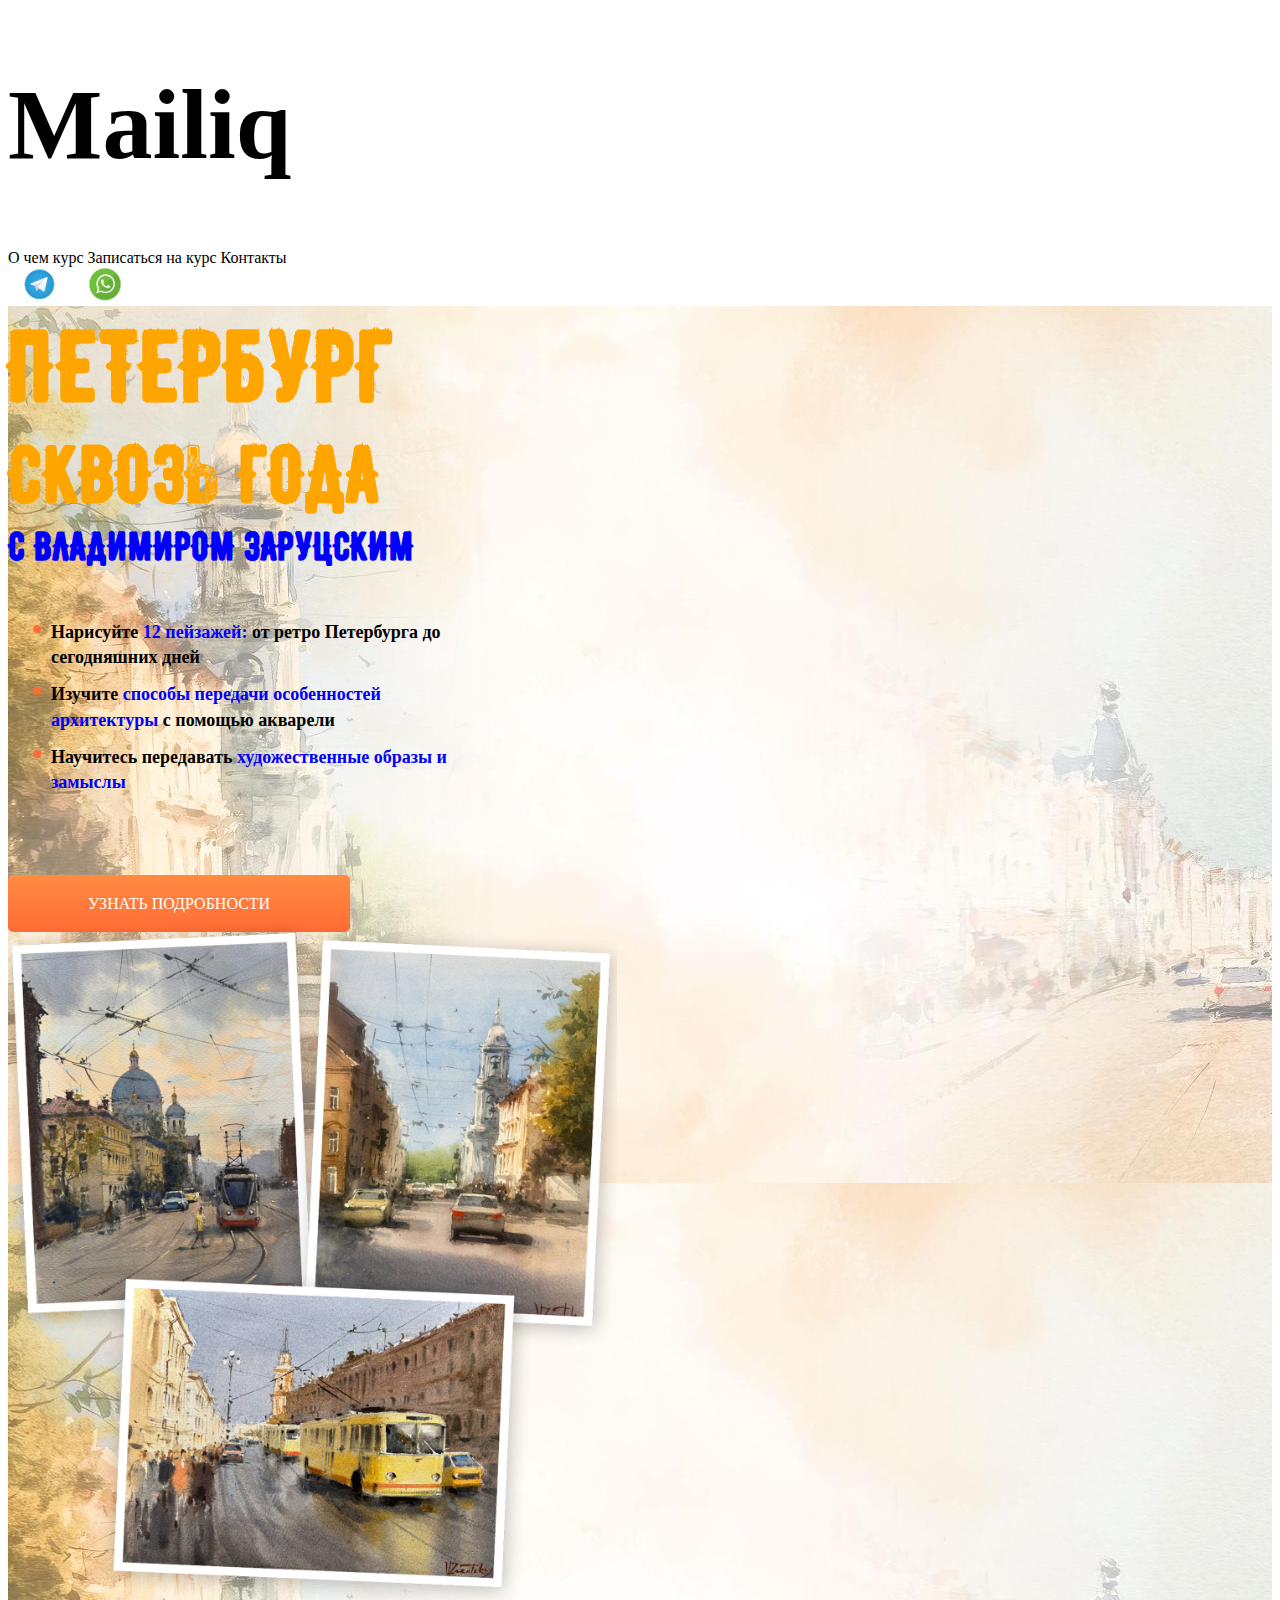
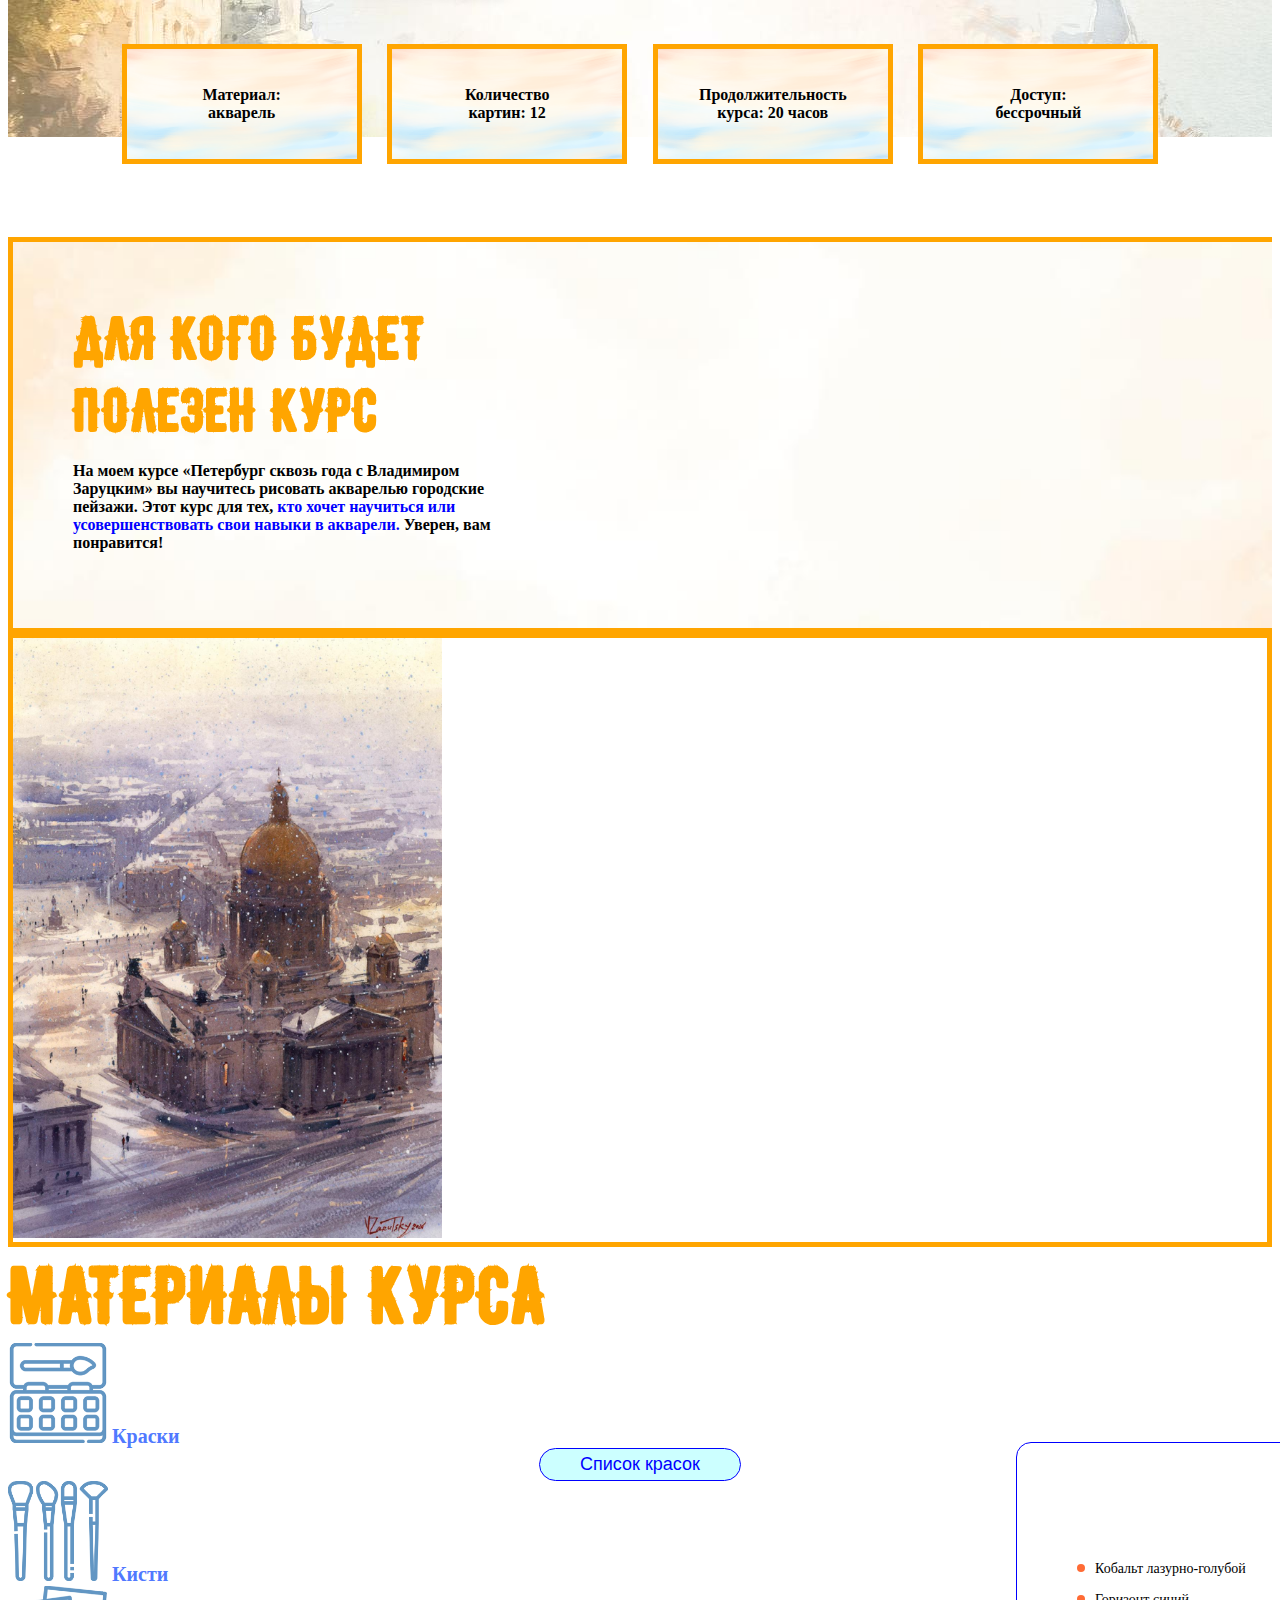
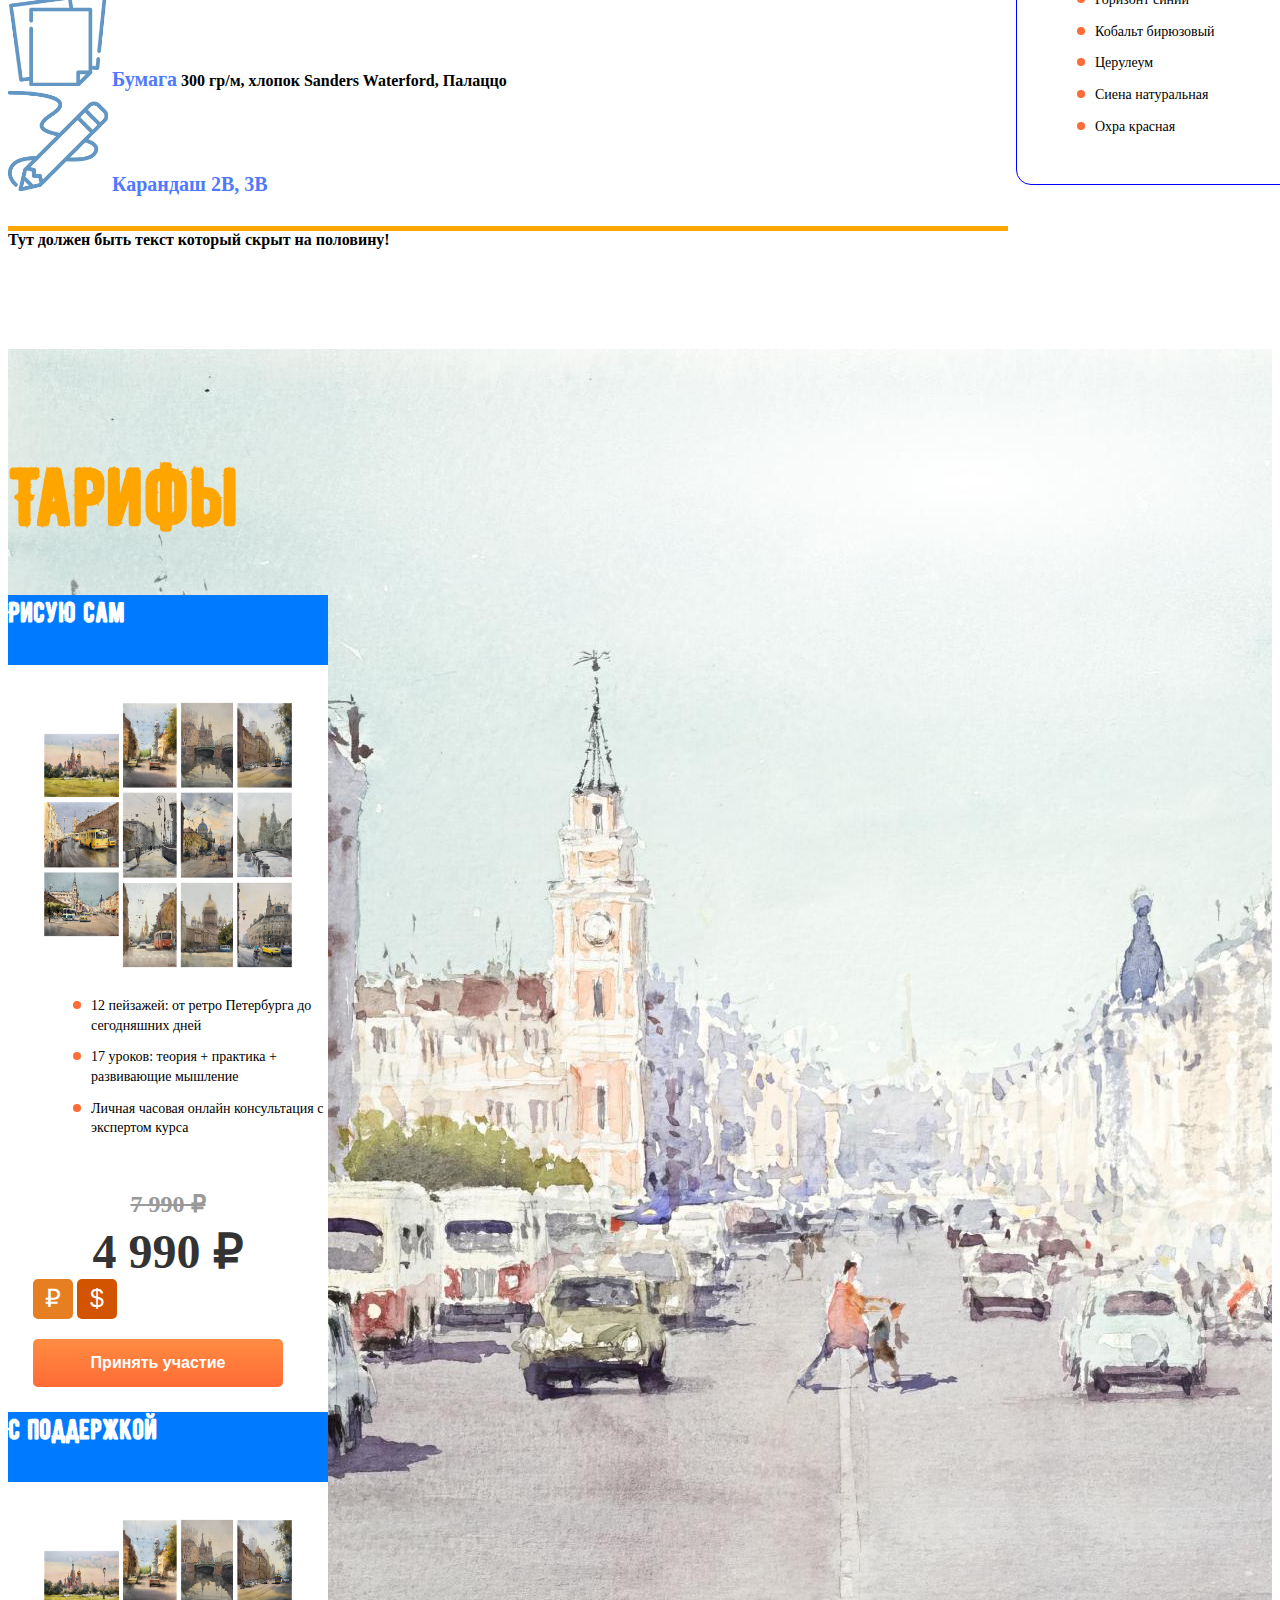
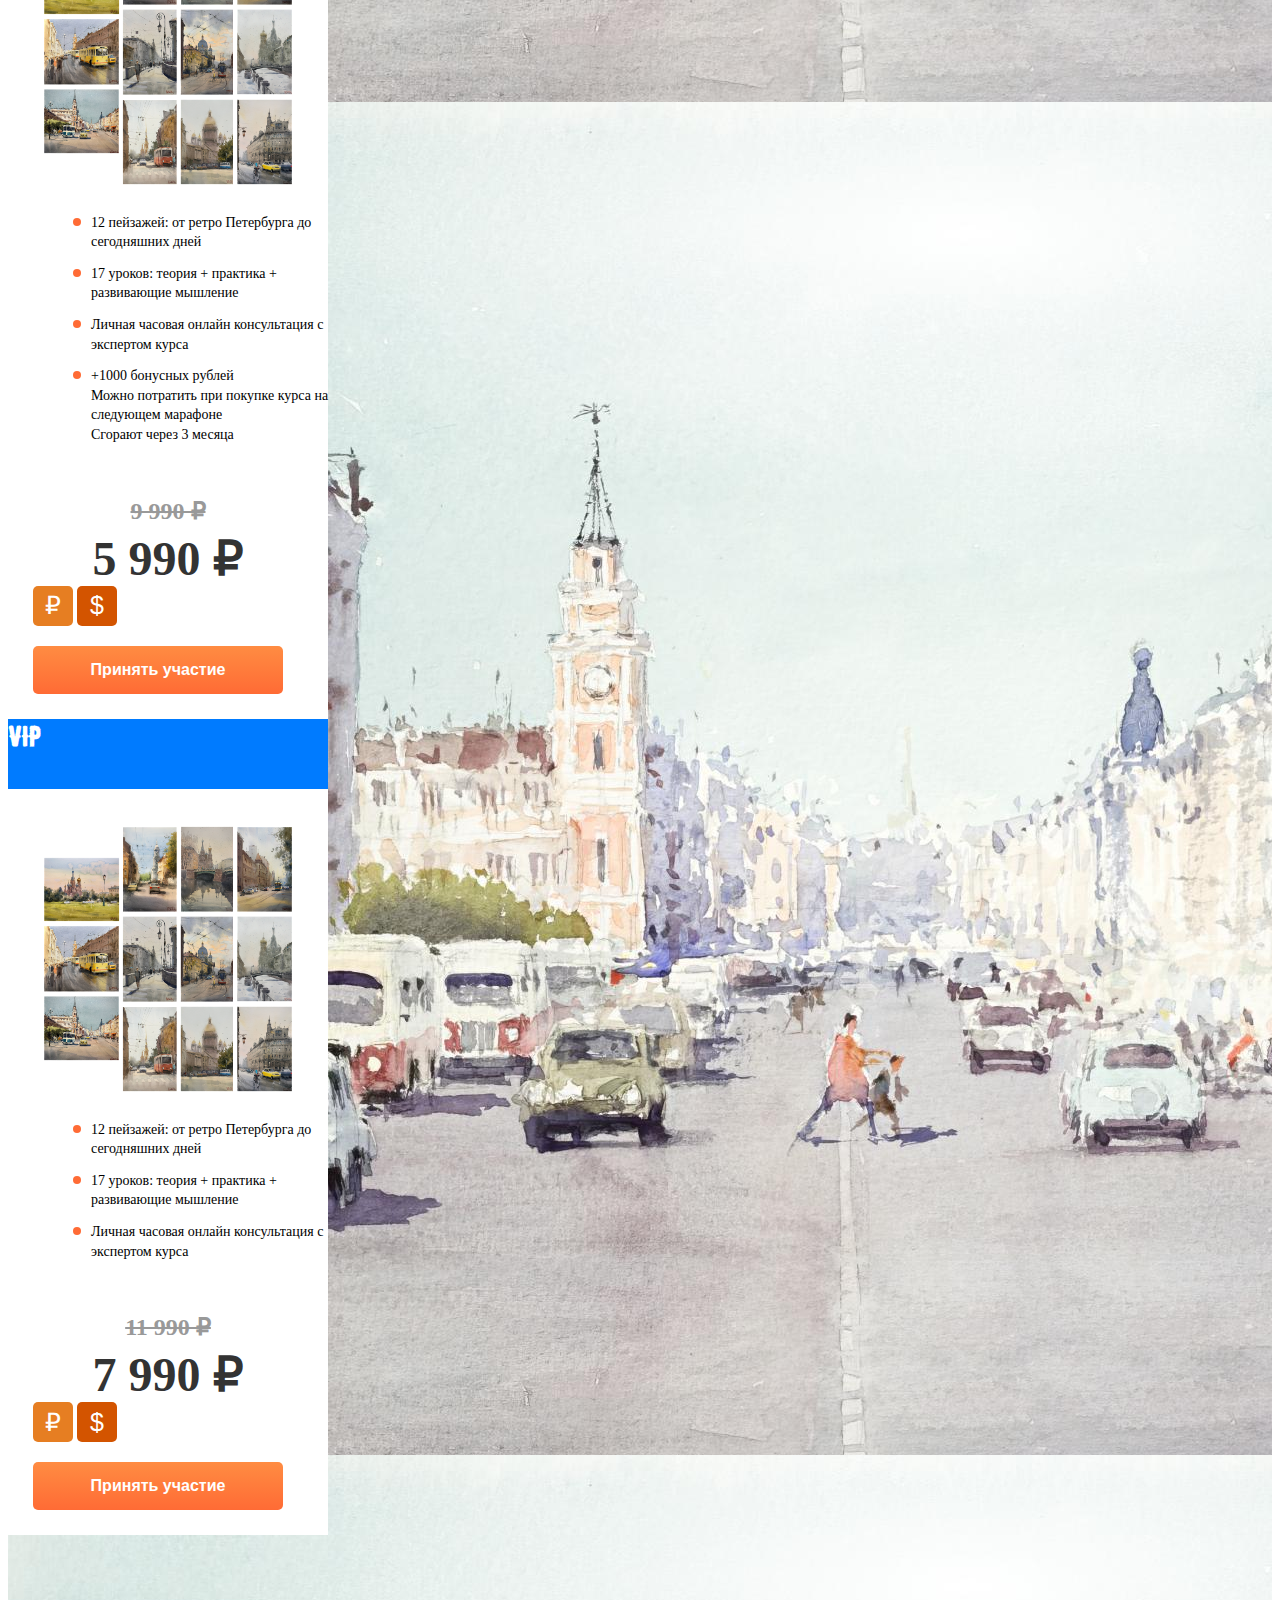
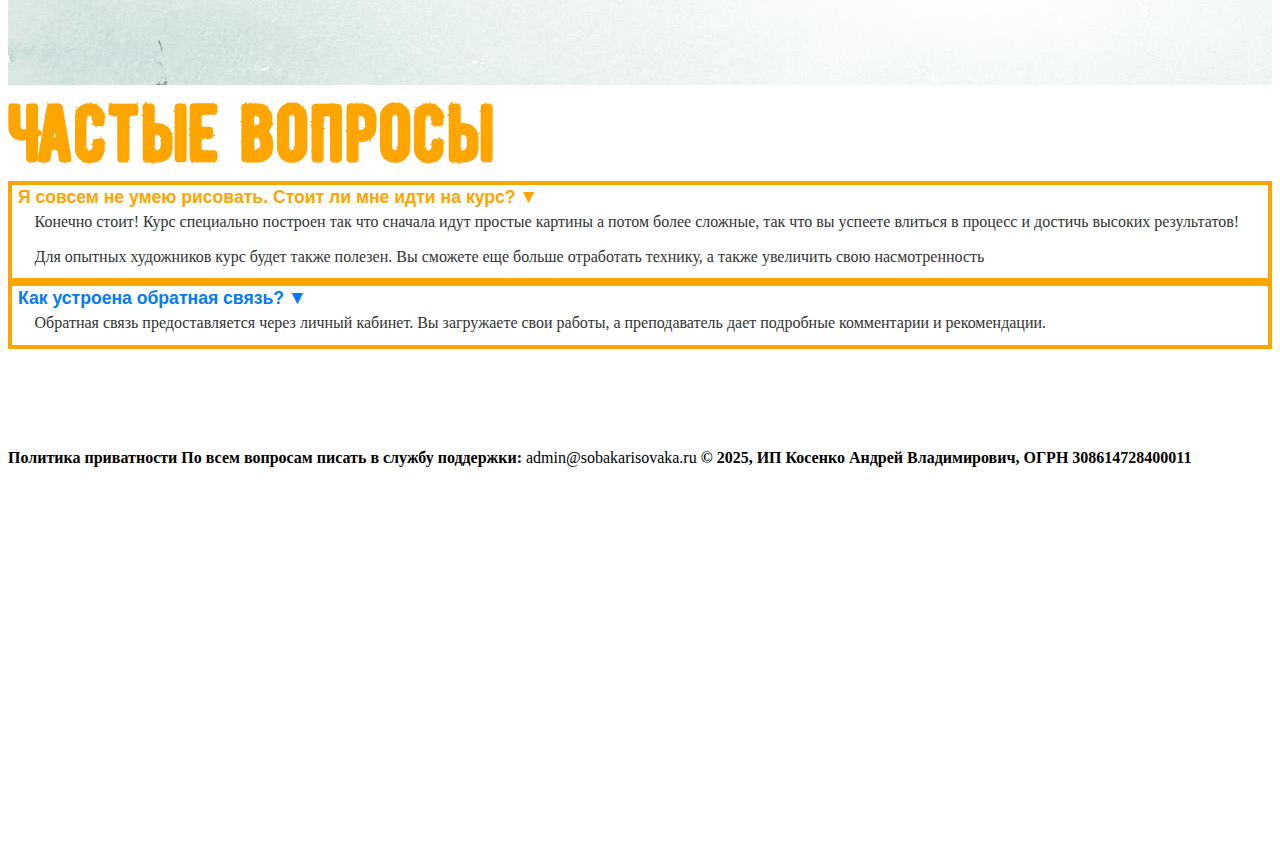
<file: index.html>
<!doctype html>
<html lang="ru">
	<head>
		<meta charset="UTF-8" />
		<meta name="viewport" content="width=device-width, initial-scale=1.0" />
		<title>Mailiq</title>
		<link
			rel="stylesheet"
			href="https://cdn.jsdelivr.net/npm/bootstrap@4.6.2/dist/css/bootstrap.min.css"
			integrity="sha384-xOolHFLEh07PJGoPkLv1IbcEPTNtaed2xpHsD9ESMhqIYd0nLMwNLD69Npy4HI+N"
			crossorigin="anonymous"
		/>
		<link rel="stylesheet" href="main.css" />
	</head>
	<body>
		<!-- Navigation -->
		<nav class="navbar navbar-extend-lg d-flex align-items-center justify-content-center shadow-sm sticky-top bg-light" style="gap: 0rem">
			<h1 class="navbar-brand mb-0">Mailiq</h1>
			<section class="navbar-naw d-flex align-items-center mx-4 px-4">
				<a href="#about" class="navlink mx-3 text-dark text-decoration-none fw-medium">О чем курс</a>
				<a href="#sign-up-course" class="navlink mx-3 text-dark text-decoration-none fw-medium">Записаться на курс</a>
				<a href="#contact" class="navlink mx-3 text-dark text-decoration-none fw-medium">Контакты</a>
			</section>
			<section class="d-flex align-items-center">
				<img src="assets/Telegramm-Photoroom.png" alt="telegram" height="35" class="me-2" />
				<img src="assets/whatsapp-Photoroom.png" alt="whatsapp" height="35" />
			</section>
		</nav>

		<!-- First block -->
		<section class="d-flex flex-column justify-content-center" style="background-image: url(assets/bghead.jpg)" id="about">
			<section class="d-flex flex-row justify-content-center" style="gap: 6rem">
				<section class="">
					<section>
						<h1 class="title title-color">ПЕТЕРБУРГ</h1>
						<h2 class="title title-color">СКВОЗЬ ГОДА</h2>
						<h4 class="title" style="color: blue">С ВЛАДИМИРОМ ЗАРУЦСКИМ</h4>
					</section>

					<section class="" style="max-width: 420px">
						<ul class="list-information d-flex flex-column justify-content-center list-unstyled" style="margin: 0px; padding: 0px 0px 0px 25px">
							<li style="font-size: 18px; font-weight: 600">
								<span class="orange-dot"></span><span> Нарисуйте <span style="color: blue">12 пейзажей:</span> от ретро Петербурга до сегодняшних дней</span>
							</li>
							<li style="font-size: 18px; font-weight: 600">
								<span class="orange-dot"></span
								><span> Изучите <span style="color: blue">способы передачи особенностей архитектуры</span> с помощью акварели</span>
							</li>
							<li style="font-size: 18px; font-weight: 600">
								<span class="orange-dot"></span><span>Научитесь передавать <span style="color: blue">художественные образы и замыслы</span></span>
							</li>
						</ul>
					</section>
					<!-- BUTTON -->
					<a class="button-link button navlink" href="#about-course">УЗНАТЬ ПОДРОБНОСТИ</a>
				</section>
				<img src="assets/img-2x-scale-2_00x.png" height="700px" />
			</section>

			<section class="block_card">
				<span class="card"
					>Материал: <br />
					акварель</span
				>
				<span class="card"
					>Количество <br />
					картин: 12</span
				>
				<span class="card"
					>Продолжительность <br />
					курса: 20 часов</span
				>
				<span class="card"
					>Доступ: <br />
					бессрочный</span
				>
			</section>
		</section>

		<!-- Second block -->
		<section class="block-about d-flex flex-column justify-content-center" id="about-course">
			<section class="for-whom-section d-flex flex-row justify-content-center align-items-center">
				<section class="text-content d-flex flex-column justify-content-center" style="background-image: url(assets/bg.jpg)">
					<h2 class="title title-color" style="font-size: 60px">
						ДЛЯ КОГО БУДЕТ <br />
						ПОЛЕЗЕН КУРС
					</h2>
					<p class="description" style="font-size: 16px">
						На моем курсе «Петербург сквозь года с Владимиром Заруцким» вы научитесь рисовать акварелью городские пейзажи. Этот курс для тех,
						<span style="color: blue"> кто хочет научиться или усовершенствовать свои навыки в акварели.</span> Уверен, вам понравится!
					</p>
				</section>
				<section class="image-content">
					<img src="assets/img-2x-scale-2_00x.jpg" alt="Иллюстрация курса" class="course-image" height="600px" />
				</section>
			</section>
			<section class="d-flex flex-column justify-content-center align-items-center">
				<section class="d-flex flex-column justify-content-center align-items-center">
					<h2 class="title title-color mb-5">МАТЕРИАЛЫ КУРСА</h2>
				</section>
				<section class="list-material d-flex flex-row justify-content-center">
					<div class="material-block d-flex flex-column align-items-center mx-4">
						<img src="assets/1.png" height="100px" />
						<span class="material-name">Краски</span>

						<div class="dropdown-wrapper">
							<button class="button-list mt-2">Список красок</button>

							<section class="paint-menu">
								<ul class="list-unstyled">
									<li><span class="orange-dot"></span>Кобальт лазурно-голубой</li>
									<li><span class="orange-dot"></span>Горизонт синий</li>
									<li><span class="orange-dot"></span>Кобальт бирюзовый</li>
									<li><span class="orange-dot"></span>Церулеум</li>
									<li><span class="orange-dot"></span>Сиена натуральная</li>
									<li><span class="orange-dot"></span>Охра красная</li>
								</ul>
								<ul class="list-unstyled">
									<li><span class="orange-dot"></span>Сиена жженая</li>
									<li><span class="orange-dot"></span>Пиррол ораньжевый</li>
									<li><span class="orange-dot"></span>Кадмий красный светлый</li>
									<li><span class="orange-dot"></span>Опера</li>
									<li><span class="orange-dot"></span>Кобальт</li>
								</ul>
							</section>
						</div>
					</div>

					<div class="material-block d-flex flex-column align-items-center mx-4">
						<img src="assets/2.png" height="100px" />
						<span class="material-name">Кисти</span>
					</div>
					<div class="material-block d-flex flex-column align-items-center mx-4">
						<img src="assets/3.png" height="100px" />
						<span class="material-name">Бумага</span>
						<span class="paper-information">300 гр/м, хлопок Sanders Waterford, Палаццо</span>
					</div>
					<div class="material-block d-flex flex-column align-items-center mx-4">
						<img src="assets/4.png" height="100px" />
						<span class="material-name">Карандаш 2B, 3B</span>
					</div>
				</section>
				<div class="line mb-3"></div>
				<section class="d-flex flex-row justify-content-center">
					<span>Тут должен быть текст который скрыт на половину!</span>
				</section>
			</section>
		</section>

		<!-- Third block -->
		<section id="sign-up-course" style="background-image: url(assets/bgtarif.jpg)">
			<h2 class="text-center title title-color" style="margin: 0px 0 50px 0; padding: 100px 0 0 0">Тарифы</h2>

			<section class="list-card d-flex flex-row justify-content-center">
				<!-- First card -->
				<section class="card-price d-flex flex-column">
					<div class="header-card-price d-flex justify-content-center align-items-center">
						<h3 class="title m-0">Рисую сам</h3>
					</div>
					<section class="card-body d-flex flex-column align-items-center">
						<img src="assets/tarif.png" height="290px" class="mb-3" />
						<ul class="list-unstyled mb-4">
							<li><span class="orange-dot"></span> 12 пейзажей: от ретро Петербурга до сегодняшних дней</li>
							<li><span class="orange-dot"></span> 17 уроков: теория + практика + развивающие мышление</li>
							<li><span class="orange-dot"></span> Личная часовая онлайн консультация с экспертом курса</li>
						</ul>

						<div class="price-section mb-3">
							<h3 class="old-price text-muted" data-price-rub="7990"><s>7 990 ₽</s></h3>
							<h2 class="current-price text-primary" data-price-rub="4990">4 990 ₽</h2>
						</div>

						<div class="currency-switch d-flex justify-content-center mb-3">
							<button class="currency-btn active" data-currency="rub">₽</button>
							<button class="currency-btn" data-currency="usd">$</button>
						</div>

						<button class="btn-participate">Принять участие</button>
					</section>
				</section>

				<!-- Second card (С поддержкой - как на картинке) -->
				<section class="card-price d-flex flex-column">
					<div class="header-card-price d-flex justify-content-center align-items-center">
						<h3 class="title m-0">С поддержкой</h3>
					</div>
					<section class="card-body d-flex flex-column align-items-center">
						<img src="assets/tarif.png" height="290px" class="mb-3" />
						<ul class="list-unstyled mb-4">
							<li><span class="orange-dot"></span> 12 пейзажей: от ретро Петербурга до сегодняшних дней</li>
							<li><span class="orange-dot"></span> 17 уроков: теория + практика + развивающие мышление</li>
							<li><span class="orange-dot"></span> Личная часовая онлайн консультация с экспертом курса</li>
							<li>
								<span class="orange-dot"></span>
								+1000 бонусных рублей<br />Можно потратить при покупке курса на следующем марафоне<br />
								Сгорают через 3 месяца
							</li>
						</ul>

						<div class="price-section mb-3">
							<h3 class="old-price text-muted" data-price-rub="9990"><s>9 990 ₽</s></h3>
							<h2 class="current-price text-primary" data-price-rub="5990">5 990 ₽</h2>
						</div>

						<div class="currency-switch d-flex justify-content-center mb-3">
							<button class="currency-btn active" data-currency="rub">₽</button>
							<button class="currency-btn" data-currency="usd">$</button>
						</div>

						<button class="btn-participate">Принять участие</button>
					</section>
				</section>

				<!-- Third card -->
				<section class="card-price side d-flex flex-column">
					<div class="header-card-price d-flex justify-content-center align-items-center">
						<h3 class="title m-0">VIP</h3>
					</div>
					<section class="card-body d-flex flex-column align-items-center">
						<img src="assets/tarif.png" height="290px" class="mb-3" />
						<ul class="list-unstyled mb-4">
							<li><span class="orange-dot"></span> 12 пейзажей: от ретро Петербурга до сегодняшних дней</li>
							<li><span class="orange-dot"></span> 17 уроков: теория + практика + развивающие мышление</li>
							<li><span class="orange-dot"></span> Личная часовая онлайн консультация с экспертом курса</li>
						</ul>

						<div class="price-section mb-3">
							<h3 class="old-price text-muted" data-price-rub="11990"><s>11 990 ₽</s></h3>
							<h2 class="current-price text-primary" data-price-rub="7990">7 990 ₽</h2>
						</div>

						<div class="currency-switch d-flex justify-content-center mb-3">
							<button class="currency-btn active" data-currency="rub">₽</button>
							<button class="currency-btn" data-currency="usd">$</button>
						</div>

						<button class="btn-participate">Принять участие</button>
					</section>
				</section>
			</section>
		</section>

		<!-- Four block -->
		<section class="py-5" id="contact">
			<div class="container">
				<h2 class="text-center mb-5 title title-color">Частые вопросы</h2>

				<div class="row justify-content-center">
					<div class="col-lg-8">
						<div class="accordion" id="faqAccordion">
							<!-- Вопрос 1 -->
							<div class="faq-card mb-4">
								<button
									class="faq-header btn w-100 d-flex justify-content-between align-items-center p-4"
									type="button"
									data-toggle="collapse"
									data-target="#collapseOne"
									aria-expanded="true"
									aria-controls="collapseOne"
								>
									<span class="faq-title">Я совсем не умею рисовать. Стоит ли мне идти на курс?</span>
									<span class="faq-toggle">▼</span>
								</button>
								<div id="collapseOne" class="collapse show" data-parent="#faqAccordion">
									<div class="faq-body">
										Конечно стоит! Курс специально построен так что сначала идут простые картины а потом более сложные, так что вы успеете влиться в процесс и
										достичь высоких результатов!
									</div>
									<div class="faq-body">
										Для опытных художников курс будет также полезен. Вы сможете еще больше отработать технику, а также увеличить свою насмотренность
									</div>
								</div>
							</div>

							<div class="faq-card mb-4">
								<button
									class="faq-header btn w-100 d-flex justify-content-between align-items-center p-4 collapsed"
									type="button"
									data-toggle="collapse"
									data-target="#collapseTwo"
									aria-expanded="false"
									aria-controls="collapseTwo"
								>
									<span class="faq-title">Как устроена обратная связь?</span>
									<span class="faq-toggle">▼</span>
								</button>
								<div id="collapseTwo" class="collapse" data-parent="#faqAccordion">
									<div class="faq-body">
										Обратная связь предоставляется через личный кабинет. Вы загружаете свои работы, а преподаватель дает подробные комментарии и рекомендации.
									</div>
								</div>
							</div>
						</div>
					</div>
				</div>
			</div>
		</section>

		<!-- Footer block -->
		<footer class="d-flex flex-column justify-content-center align-items-center">
			<span>Политика приватности</span>
			<span>По всем вопросам писать в службу поддержки:</span>
			<a
				class="email-link"
				href="mailto:admin@sobakarisovaka.ru?subject=Вопрос%20по%20курсу%20Mailiq&body=Добрый%20день!%0A%0AУ%20меня%20есть%20вопрос%20о%20курсе:%0A%0A1.%0A2.%0A%0AЖду%20вашего%20ответа.%0A%0A---%0AС%20уважением,%0A[Ваше%20Имя]&cc=info@sobakarisovaka.ru&bcc=archive@sobakarisovaka.ru"
				target="_blank"
				>admin@sobakarisovaka.ru</a
			>
			<span>© 2025, ИП Косенко Андрей Владимирович, ОГРН 308614728400011</span>
		</footer>

		<!-- Scripts -->
		<script src="https://code.jquery.com/jquery-3.7.1.js" integrity="sha256-eKhayi8LEQwp4NKxN+CfCh+3qOVUtJn3QNZ0TciWLP4=" crossorigin="anonymous"></script>
		<script
			src="https://cdn.jsdelivr.net/npm/popper.js@1.16.1/dist/umd/popper.min.js"
			integrity="sha384-9/reFTGAW83EW2RDu2S0VKaIzap3H66lZH81PoYlFhbGU+6BZp6G7niu735Sk7lN"
			crossorigin="anonymous"
		></script>
		<script
			src="https://cdn.jsdelivr.net/npm/bootstrap@4.6.2/dist/js/bootstrap.min.js"
			integrity="sha384-+sLIOodYLS7CIrQpBjl+C7nPvqq+FbNUBDunl/OZv93DB7Ln/533i8e/mZXLi/P+"
			crossorigin="anonymous"
		></script>
		<script src="main.js"></script>
	</body>
</html>
</file>
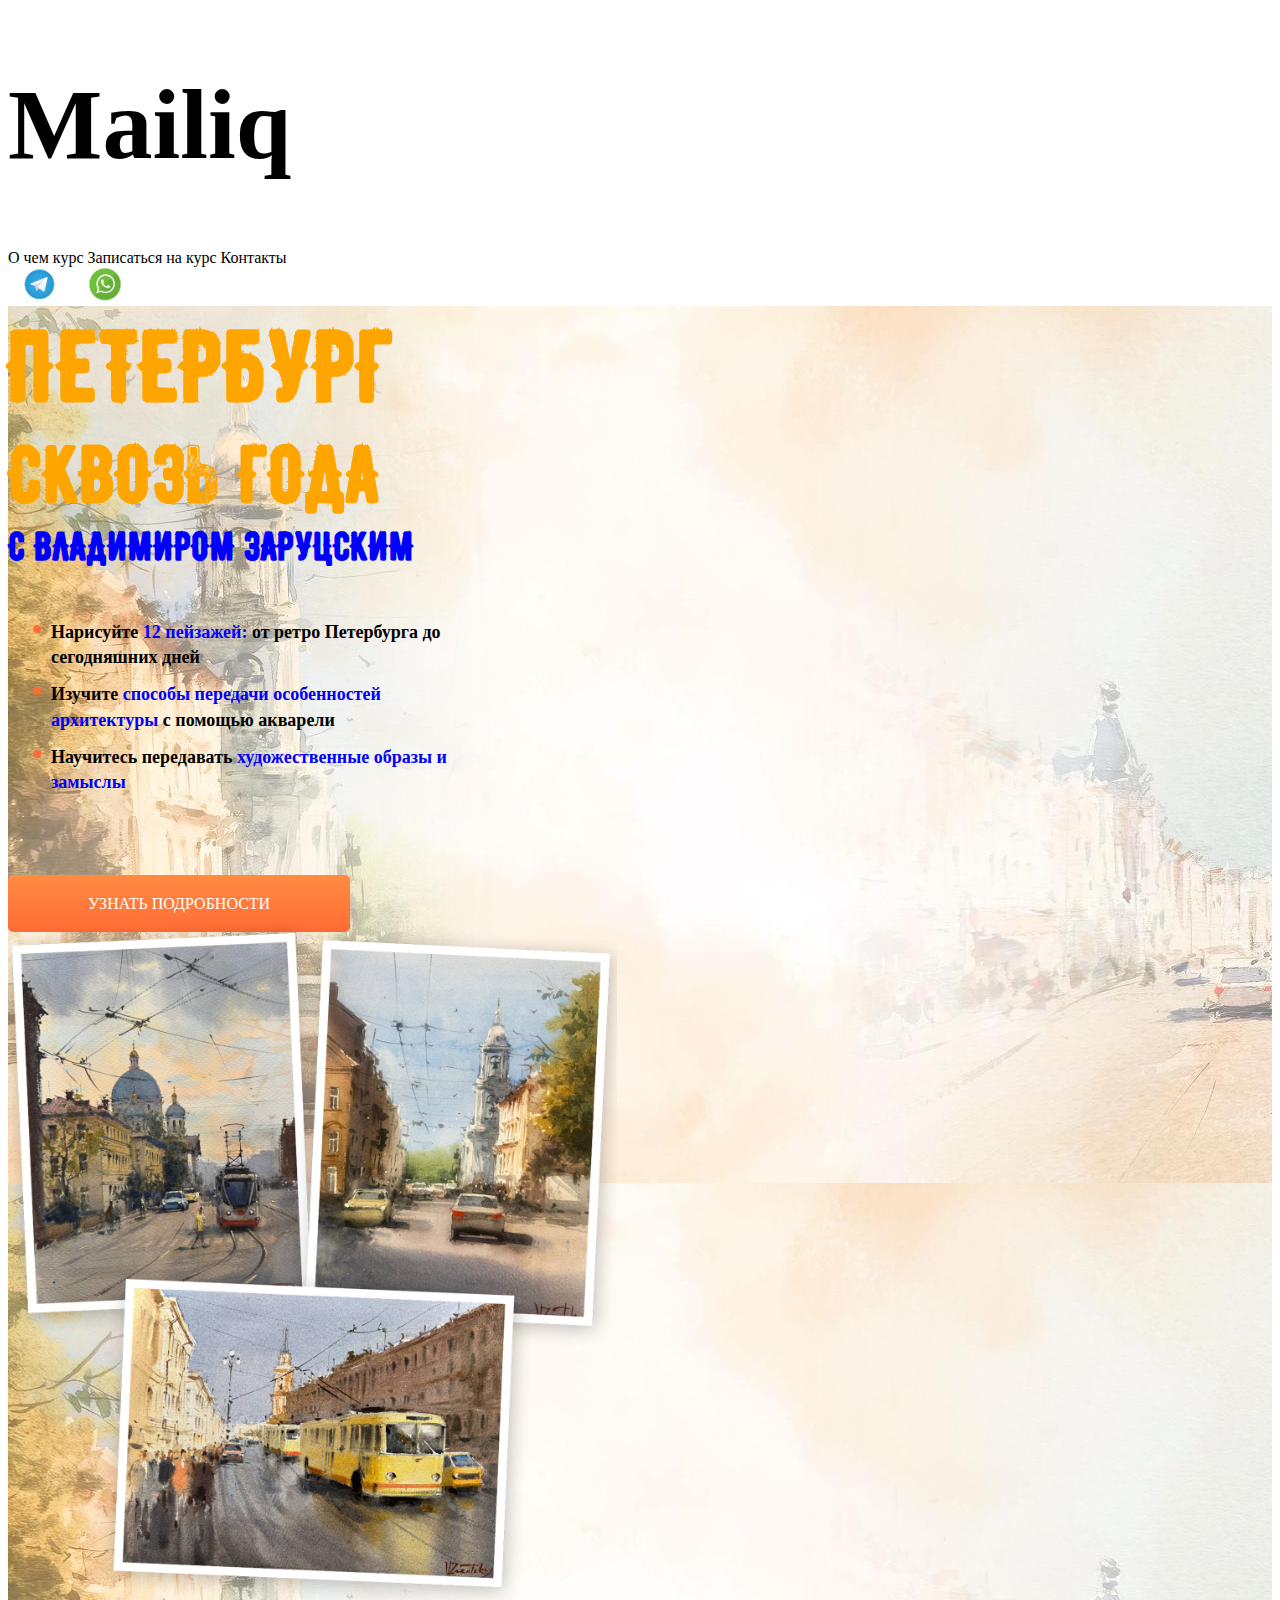
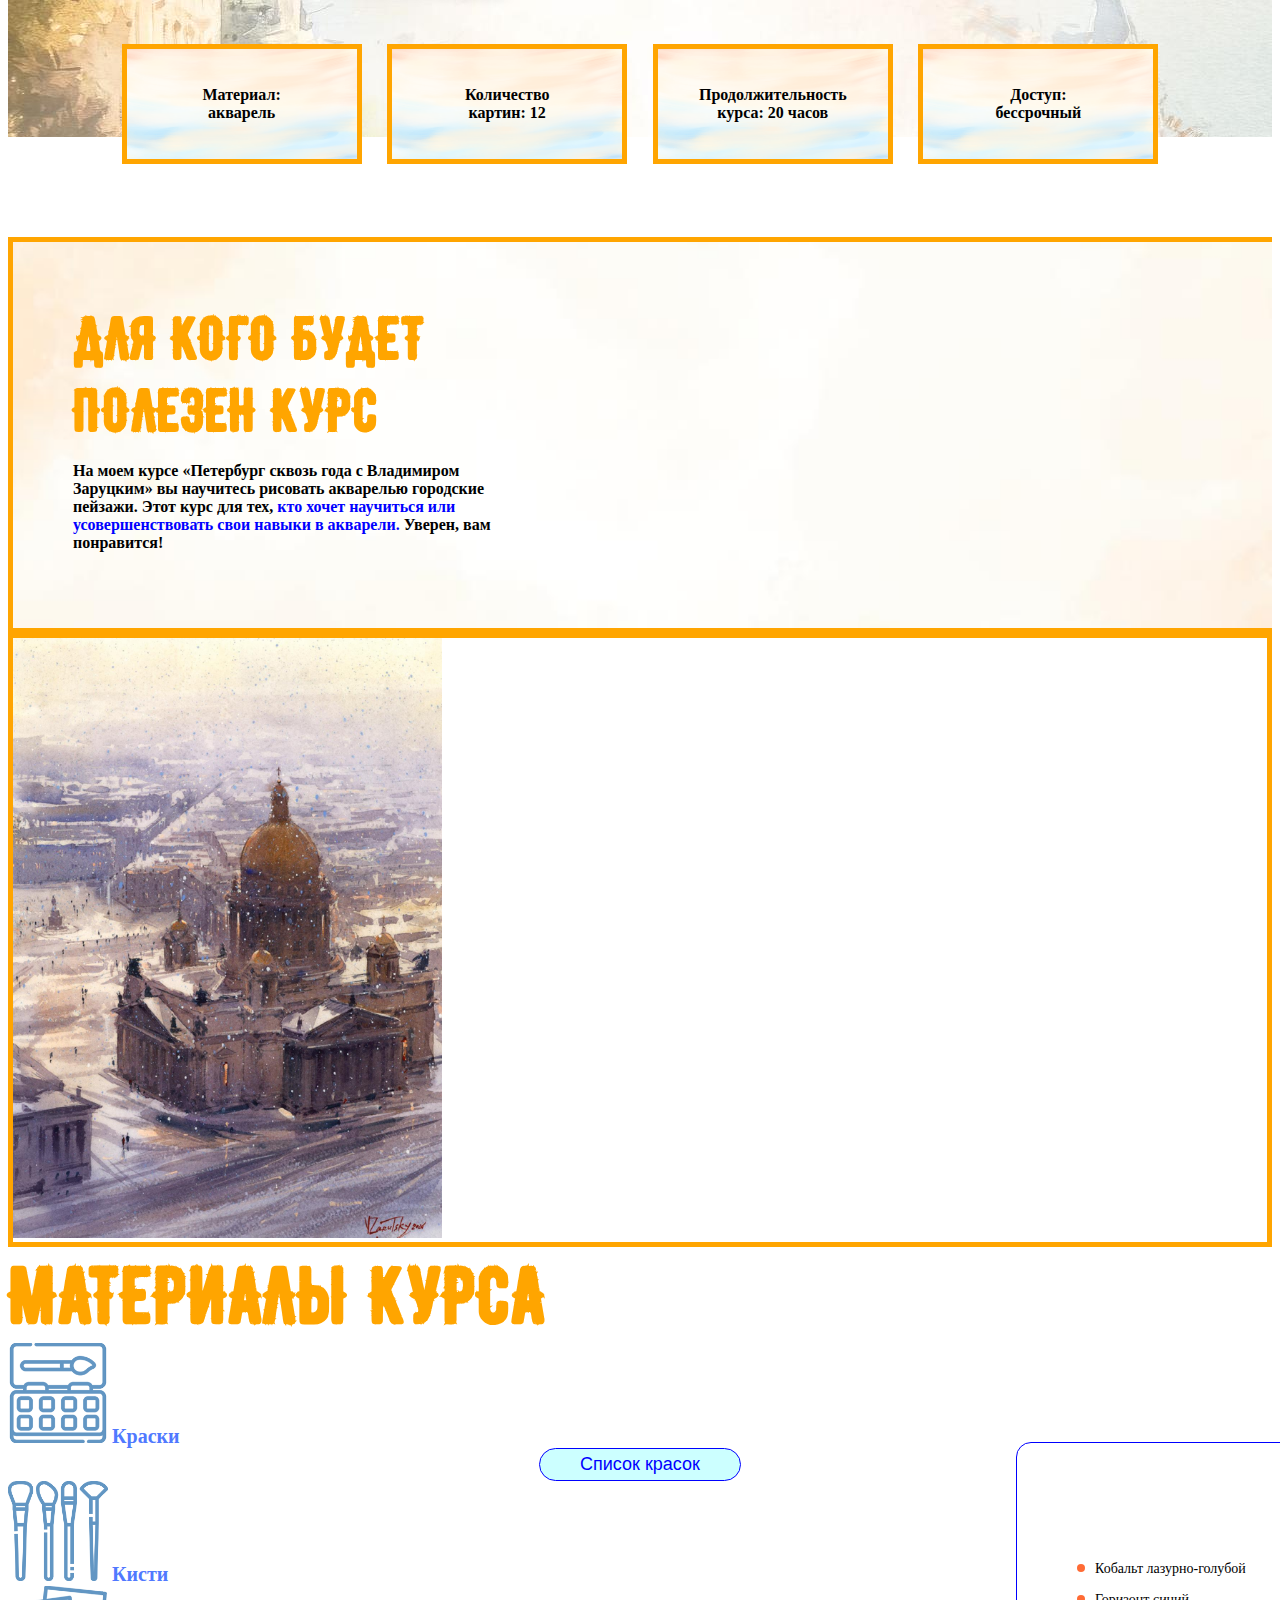
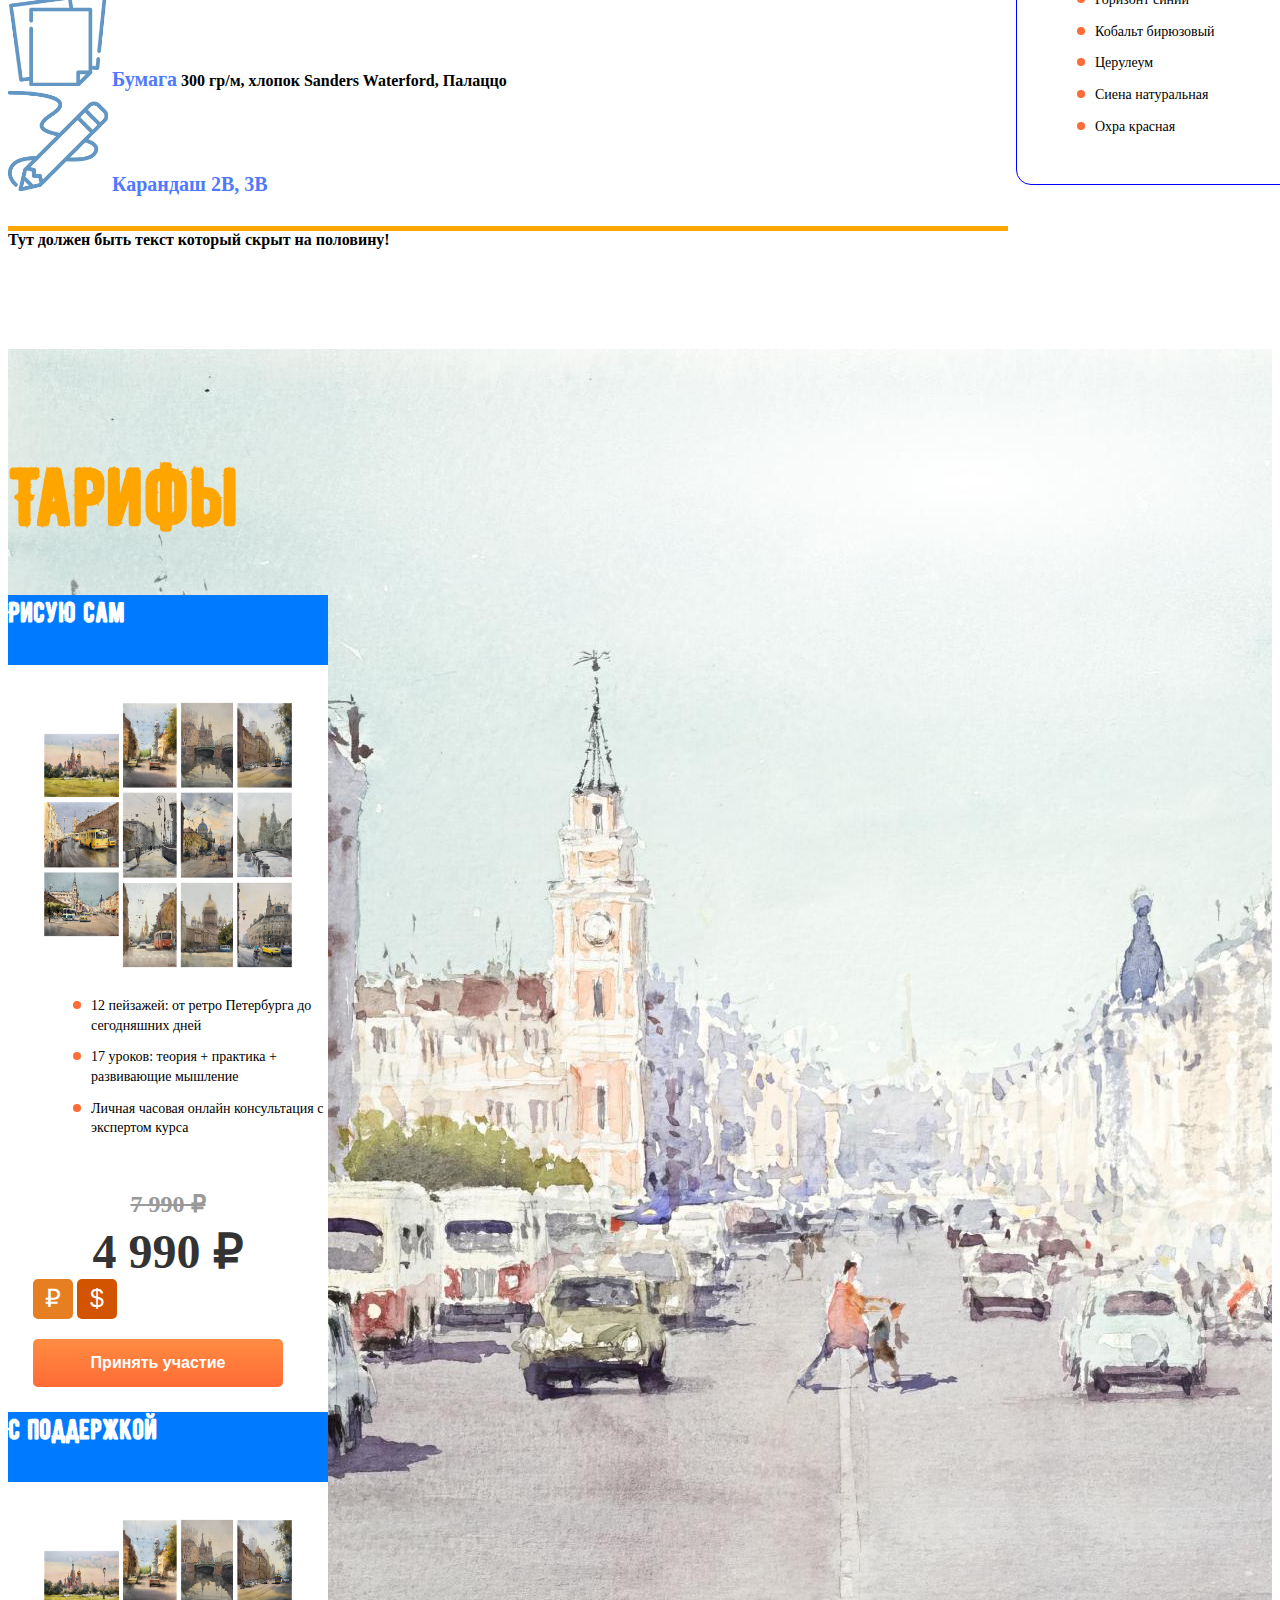
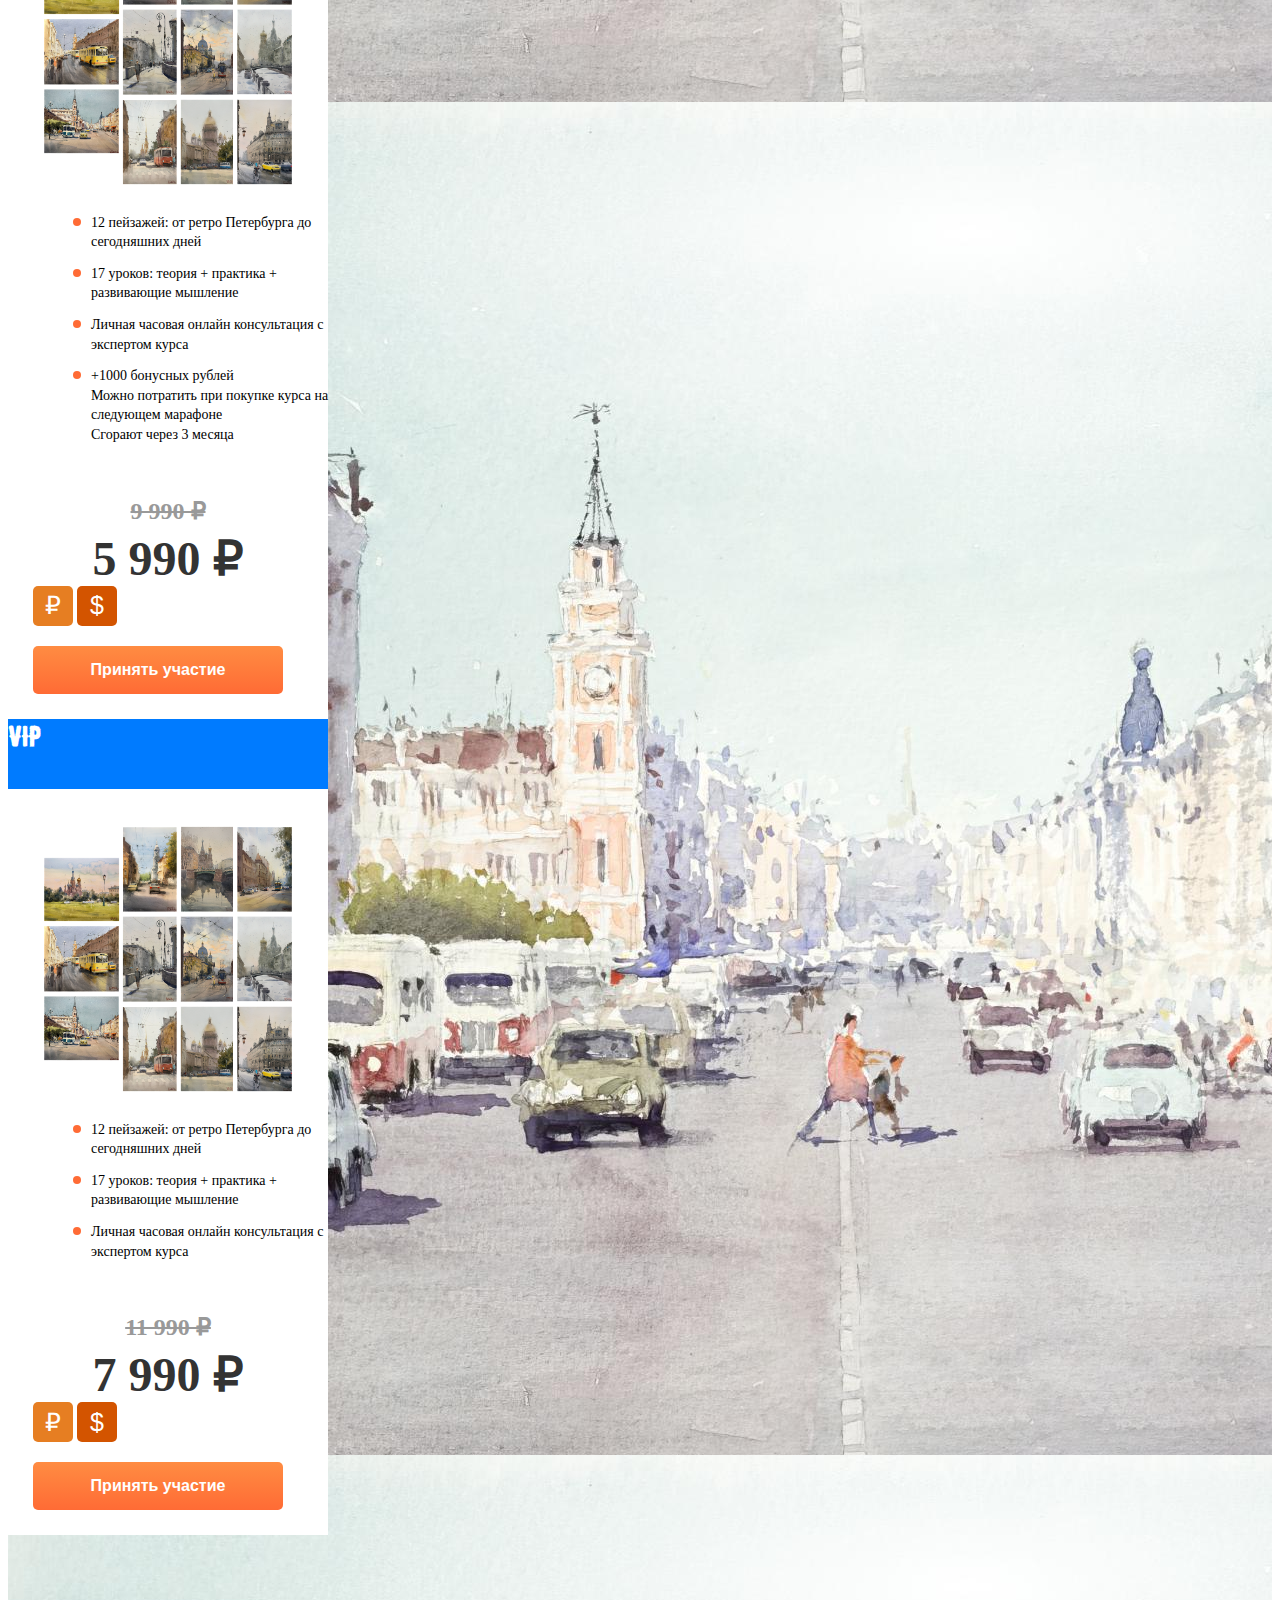
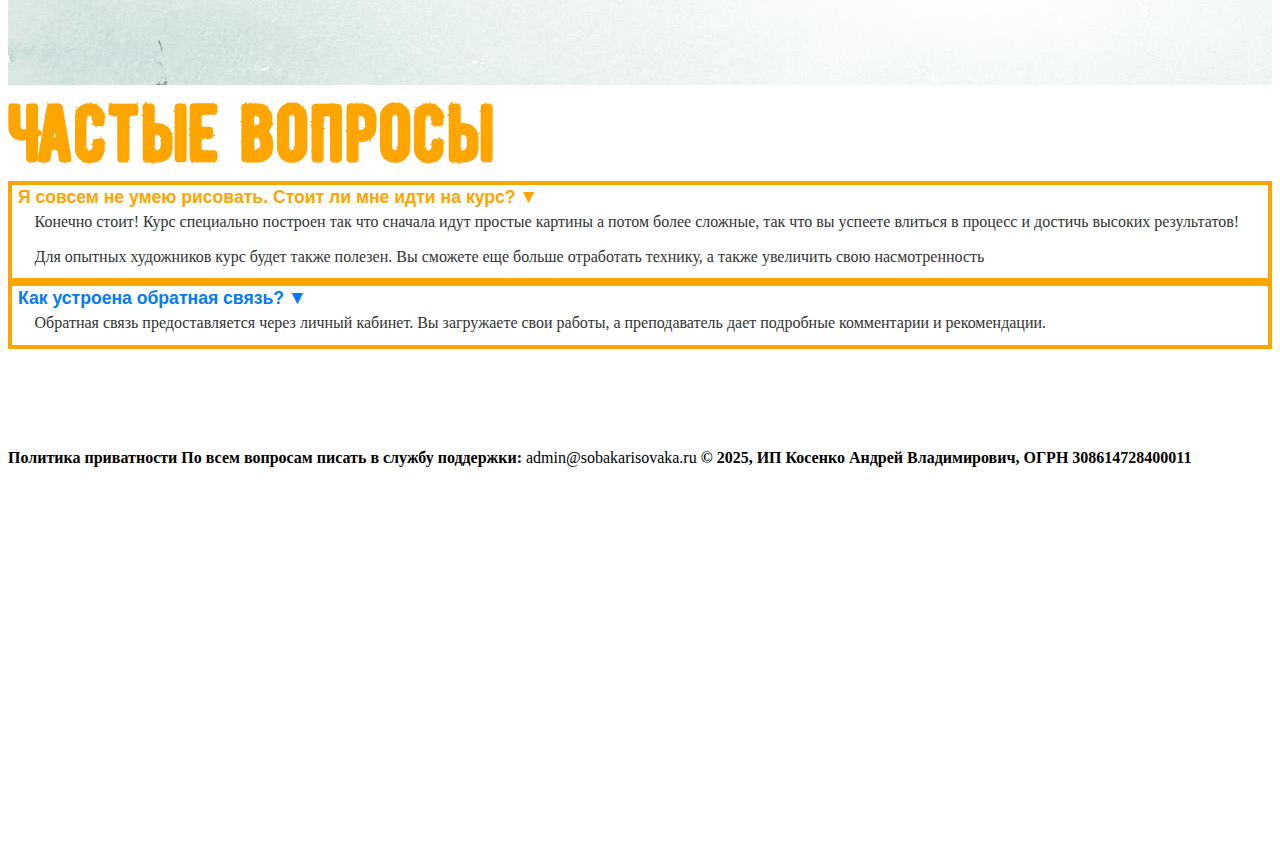
<file: main.html>
<!doctype html>
<html lang="ru">
	<head>
		<meta charset="UTF-8" />
		<meta name="viewport" content="width=device-width, initial-scale=1.0" />
		<title>Mailiq</title>
		<link
			rel="stylesheet"
			href="https://cdn.jsdelivr.net/npm/bootstrap@4.6.2/dist/css/bootstrap.min.css"
			integrity="sha384-xOolHFLEh07PJGoPkLv1IbcEPTNtaed2xpHsD9ESMhqIYd0nLMwNLD69Npy4HI+N"
			crossorigin="anonymous"
		/>
		<link rel="stylesheet" href="main.css" />
	</head>
	<body>
		<!-- Navigation -->
		<nav class="navbar navbar-extend-lg d-flex align-items-center justify-content-center shadow-sm sticky-top bg-light" style="gap: 0rem">
			<h1 class="navbar-brand mb-0">Mailiq</h1>
			<section class="navbar-naw d-flex align-items-center mx-4 px-4">
				<a href="#about" class="navlink mx-3 text-dark text-decoration-none fw-medium">О чем курс</a>
				<a href="#sign-up-course" class="navlink mx-3 text-dark text-decoration-none fw-medium">Записаться на курс</a>
				<a href="#contact" class="navlink mx-3 text-dark text-decoration-none fw-medium">Контакты</a>
			</section>
			<section class="d-flex align-items-center">
				<img src="/assets/Telegramm-Photoroom.png" alt="telegram" height="35" class="me-2" />
				<img src="/assets/whatsapp-Photoroom.png" alt="whatsapp" height="35" />
			</section>
		</nav>

		<!-- First block -->
		<section class="d-flex flex-column justify-content-center" style="background-image: url(/assets/bghead.jpg)" id="about">
			<section class="d-flex flex-row justify-content-center" style="gap: 6rem">
				<section class="">
					<section>
						<h1 class="title title-color">ПЕТЕРБУРГ</h1>
						<h2 class="title title-color">СКВОЗЬ ГОДА</h2>
						<h4 class="title" style="color: blue">С ВЛАДИМИРОМ ЗАРУЦСКИМ</h4>
					</section>

					<section class="" style="max-width: 420px">
						<ul class="list-information d-flex flex-column justify-content-center list-unstyled" style="margin: 0px; padding: 0px 0px 0px 25px">
							<li style="font-size: 18px; font-weight: 600">
								<span class="orange-dot"></span><span> Нарисуйте <span style="color: blue">12 пейзажей:</span> от ретро Петербурга до сегодняшних дней</span>
							</li>
							<li style="font-size: 18px; font-weight: 600">
								<span class="orange-dot"></span
								><span> Изучите <span style="color: blue">способы передачи особенностей архитектуры</span> с помощью акварели</span>
							</li>
							<li style="font-size: 18px; font-weight: 600">
								<span class="orange-dot"></span><span>Научитесь передавать <span style="color: blue">художественные образы и замыслы</span></span>
							</li>
						</ul>
					</section>
					<!-- BUTTON -->
					<a class="button-link button navlink" href="#about-course">УЗНАТЬ ПОДРОБНОСТИ</a>
				</section>
				<img src="/assets/img-2x-scale-2_00x.png" height="700px" />
			</section>

			<section class="block_card">
				<span class="card"
					>Материал: <br />
					акварель</span
				>
				<span class="card"
					>Количество <br />
					картин: 12</span
				>
				<span class="card"
					>Продолжительность <br />
					курса: 20 часов</span
				>
				<span class="card"
					>Доступ: <br />
					бессрочный</span
				>
			</section>
		</section>

		<!-- Second block -->
		<section class="block-about d-flex flex-column justify-content-center" id="about-course">
			<section class="for-whom-section d-flex flex-row justify-content-center align-items-center">
				<section class="text-content d-flex flex-column justify-content-center" style="background-image: url(assets/bg.jpg)">
					<h2 class="title title-color" style="font-size: 60px">
						ДЛЯ КОГО БУДЕТ <br />
						ПОЛЕЗЕН КУРС
					</h2>
					<p class="description" style="font-size: 16px">
						На моем курсе «Петербург сквозь года с Владимиром Заруцким» вы научитесь рисовать акварелью городские пейзажи. Этот курс для тех,
						<span style="color: blue"> кто хочет научиться или усовершенствовать свои навыки в акварели.</span> Уверен, вам понравится!
					</p>
				</section>
				<section class="image-content">
					<img src="/assets/img-2x-scale-2_00x.jpg" alt="Иллюстрация курса" class="course-image" height="600px" />
				</section>
			</section>
			<section class="d-flex flex-column justify-content-center align-items-center">
				<section class="d-flex flex-column justify-content-center align-items-center">
					<h2 class="title title-color mb-5">МАТЕРИАЛЫ КУРСА</h2>
				</section>
				<section class="list-material d-flex flex-row justify-content-center">
					<div class="material-block d-flex flex-column align-items-center mx-4">
						<img src="assets/1.png" height="100px" />
						<span class="material-name">Краски</span>

						<div class="dropdown-wrapper">
							<button class="button-list mt-2">Список красок</button>

							<section class="paint-menu">
								<ul class="list-unstyled">
									<li><span class="orange-dot"></span>Кобальт лазурно-голубой</li>
									<li><span class="orange-dot"></span>Горизонт синий</li>
									<li><span class="orange-dot"></span>Кобальт бирюзовый</li>
									<li><span class="orange-dot"></span>Церулеум</li>
									<li><span class="orange-dot"></span>Сиена натуральная</li>
									<li><span class="orange-dot"></span>Охра красная</li>
								</ul>
								<ul class="list-unstyled">
									<li><span class="orange-dot"></span>Сиена жженая</li>
									<li><span class="orange-dot"></span>Пиррол ораньжевый</li>
									<li><span class="orange-dot"></span>Кадмий красный светлый</li>
									<li><span class="orange-dot"></span>Опера</li>
									<li><span class="orange-dot"></span>Кобальт</li>
								</ul>
							</section>
						</div>
					</div>

					<div class="material-block d-flex flex-column align-items-center mx-4">
						<img src="assets/2.png" height="100px" />
						<span class="material-name">Кисти</span>
					</div>
					<div class="material-block d-flex flex-column align-items-center mx-4">
						<img src="assets/3.png" height="100px" />
						<span class="material-name">Бумага</span>
						<span class="paper-information">300 гр/м, хлопок Sanders Waterford, Палаццо</span>
					</div>
					<div class="material-block d-flex flex-column align-items-center mx-4">
						<img src="assets/4.png" height="100px" />
						<span class="material-name">Карандаш 2B, 3B</span>
					</div>
				</section>
				<div class="line mb-3"></div>
				<section class="d-flex flex-row justify-content-center">
					<span>Тут должен быть текст который скрыт на половину!</span>
				</section>
			</section>
		</section>

		<!-- Third block -->
		<section id="sign-up-course" style="background-image: url(/assets/bgtarif.jpg)">
			<h2 class="text-center title title-color" style="margin: 0px 0 50px 0; padding: 100px 0 0 0">Тарифы</h2>

			<section class="list-card d-flex flex-row justify-content-center">
				<!-- First card -->
				<section class="card-price d-flex flex-column">
					<div class="header-card-price d-flex justify-content-center align-items-center">
						<h3 class="title m-0">Рисую сам</h3>
					</div>
					<section class="card-body d-flex flex-column align-items-center">
						<img src="assets/tarif.png" height="290px" class="mb-3" />
						<ul class="list-unstyled mb-4">
							<li><span class="orange-dot"></span> 12 пейзажей: от ретро Петербурга до сегодняшних дней</li>
							<li><span class="orange-dot"></span> 17 уроков: теория + практика + развивающие мышление</li>
							<li><span class="orange-dot"></span> Личная часовая онлайн консультация с экспертом курса</li>
						</ul>

						<div class="price-section mb-3">
							<h3 class="old-price text-muted" data-price-rub="7990"><s>7 990 ₽</s></h3>
							<h2 class="current-price text-primary" data-price-rub="4990">4 990 ₽</h2>
						</div>

						<div class="currency-switch d-flex justify-content-center mb-3">
							<button class="currency-btn active" data-currency="rub">₽</button>
							<button class="currency-btn" data-currency="usd">$</button>
						</div>

						<button class="btn-participate">Принять участие</button>
					</section>
				</section>

				<!-- Second card (С поддержкой - как на картинке) -->
				<section class="card-price d-flex flex-column">
					<div class="header-card-price d-flex justify-content-center align-items-center">
						<h3 class="title m-0">С поддержкой</h3>
					</div>
					<section class="card-body d-flex flex-column align-items-center">
						<img src="assets/tarif.png" height="290px" class="mb-3" />
						<ul class="list-unstyled mb-4">
							<li><span class="orange-dot"></span> 12 пейзажей: от ретро Петербурга до сегодняшних дней</li>
							<li><span class="orange-dot"></span> 17 уроков: теория + практика + развивающие мышление</li>
							<li><span class="orange-dot"></span> Личная часовая онлайн консультация с экспертом курса</li>
							<li>
								<span class="orange-dot"></span>
								+1000 бонусных рублей<br />Можно потратить при покупке курса на следующем марафоне<br />
								Сгорают через 3 месяца
							</li>
						</ul>

						<div class="price-section mb-3">
							<h3 class="old-price text-muted" data-price-rub="9990"><s>9 990 ₽</s></h3>
							<h2 class="current-price text-primary" data-price-rub="5990">5 990 ₽</h2>
						</div>

						<div class="currency-switch d-flex justify-content-center mb-3">
							<button class="currency-btn active" data-currency="rub">₽</button>
							<button class="currency-btn" data-currency="usd">$</button>
						</div>

						<button class="btn-participate">Принять участие</button>
					</section>
				</section>

				<!-- Third card -->
				<section class="card-price side d-flex flex-column">
					<div class="header-card-price d-flex justify-content-center align-items-center">
						<h3 class="title m-0">VIP</h3>
					</div>
					<section class="card-body d-flex flex-column align-items-center">
						<img src="assets/tarif.png" height="290px" class="mb-3" />
						<ul class="list-unstyled mb-4">
							<li><span class="orange-dot"></span> 12 пейзажей: от ретро Петербурга до сегодняшних дней</li>
							<li><span class="orange-dot"></span> 17 уроков: теория + практика + развивающие мышление</li>
							<li><span class="orange-dot"></span> Личная часовая онлайн консультация с экспертом курса</li>
						</ul>

						<div class="price-section mb-3">
							<h3 class="old-price text-muted" data-price-rub="11990"><s>11 990 ₽</s></h3>
							<h2 class="current-price text-primary" data-price-rub="7990">7 990 ₽</h2>
						</div>

						<div class="currency-switch d-flex justify-content-center mb-3">
							<button class="currency-btn active" data-currency="rub">₽</button>
							<button class="currency-btn" data-currency="usd">$</button>
						</div>

						<button class="btn-participate">Принять участие</button>
					</section>
				</section>
			</section>
		</section>

		<!-- Four block -->
		<section class="py-5" id="contact">
			<div class="container">
				<h2 class="text-center mb-5 title title-color">Частые вопросы</h2>

				<div class="row justify-content-center">
					<div class="col-lg-8">
						<div class="accordion" id="faqAccordion">
							<!-- Вопрос 1 -->
							<div class="faq-card mb-4">
								<button
									class="faq-header btn w-100 d-flex justify-content-between align-items-center p-4"
									type="button"
									data-toggle="collapse"
									data-target="#collapseOne"
									aria-expanded="true"
									aria-controls="collapseOne"
								>
									<span class="faq-title">Я совсем не умею рисовать. Стоит ли мне идти на курс?</span>
									<span class="faq-toggle">▼</span>
								</button>
								<div id="collapseOne" class="collapse show" data-parent="#faqAccordion">
									<div class="faq-body">
										Конечно стоит! Курс специально построен так что сначала идут простые картины а потом более сложные, так что вы успеете влиться в процесс и
										достичь высоких результатов!
									</div>
									<div class="faq-body">
										Для опытных художников курс будет также полезен. Вы сможете еще больше отработать технику, а также увеличить свою насмотренность
									</div>
								</div>
							</div>

							<div class="faq-card mb-4">
								<button
									class="faq-header btn w-100 d-flex justify-content-between align-items-center p-4 collapsed"
									type="button"
									data-toggle="collapse"
									data-target="#collapseTwo"
									aria-expanded="false"
									aria-controls="collapseTwo"
								>
									<span class="faq-title">Как устроена обратная связь?</span>
									<span class="faq-toggle">▼</span>
								</button>
								<div id="collapseTwo" class="collapse" data-parent="#faqAccordion">
									<div class="faq-body">
										Обратная связь предоставляется через личный кабинет. Вы загружаете свои работы, а преподаватель дает подробные комментарии и рекомендации.
									</div>
								</div>
							</div>
						</div>
					</div>
				</div>
			</div>
		</section>

		<!-- Footer block -->
		<footer class="d-flex flex-column justify-content-center align-items-center">
			<span>Политика приватности</span>
			<span>По всем вопросам писать в службу поддержки:</span>
			<a
				class="email-link"
				href="mailto:admin@sobakarisovaka.ru?subject=Вопрос%20по%20курсу%20Mailiq&body=Добрый%20день!%0A%0AУ%20меня%20есть%20вопрос%20о%20курсе:%0A%0A1.%0A2.%0A%0AЖду%20вашего%20ответа.%0A%0A---%0AС%20уважением,%0A[Ваше%20Имя]&cc=info@sobakarisovaka.ru&bcc=archive@sobakarisovaka.ru"
				target="_blank"
				>admin@sobakarisovaka.ru</a
			>
			<span>© 2025, ИП Косенко Андрей Владимирович, ОГРН 308614728400011</span>
		</footer>

		<!-- Scripts -->
		<script src="https://code.jquery.com/jquery-3.7.1.js" integrity="sha256-eKhayi8LEQwp4NKxN+CfCh+3qOVUtJn3QNZ0TciWLP4=" crossorigin="anonymous"></script>
		<script
			src="https://cdn.jsdelivr.net/npm/popper.js@1.16.1/dist/umd/popper.min.js"
			integrity="sha384-9/reFTGAW83EW2RDu2S0VKaIzap3H66lZH81PoYlFhbGU+6BZp6G7niu735Sk7lN"
			crossorigin="anonymous"
		></script>
		<script
			src="https://cdn.jsdelivr.net/npm/bootstrap@4.6.2/dist/js/bootstrap.min.js"
			integrity="sha384-+sLIOodYLS7CIrQpBjl+C7nPvqq+FbNUBDunl/OZv93DB7Ln/533i8e/mZXLi/P+"
			crossorigin="anonymous"
		></script>
		<script src="/main.js"></script>
	</body>
</html>
</file>
<file: main.css>
@font-face {
	font-family: "Bernier Distressed";
	src: url("./assets/BERNIERDISTRESSED-REGULAR.OTF") format("opentype");
	font-weight: 400;
	font-style: normal;
	font-display: swap; /* Для оптимизации загрузки */
}

a {
	text-decoration: none;
	color: inherit;
}

a:hover,
a:focus,
a:active {
	text-decoration: none;
	outline: none;
	color: inherit;
}

p,
span {
	font-weight: 600;
}

h1 {
	font-size: 100px;
}
h2 {
	font-size: 80px;
}
h4 {
	font-size: 40px;
}

footer {
	margin: 100px 0 400px 0;
	gap: 10px;

	.email-link {
		color: black;
	}
}

.title-color {
	color: orange;
}

.title {
	font-family: "Bernier Distressed", sans-serif;
	margin: 0;
	padding: 0;
}

.block_card {
	display: flex;
	justify-content: center;
	height: 120px;
	position: relative;
	bottom: -3vh;

	.card {
		display: flex;
		justify-content: center;
		width: 230px;
		background-image: url(assets/d.png);
		background-position: center;
		background-repeat: no-repeat;
		background-size: cover;
		margin: 0 1vw 0 1vw;
		border: 5px solid orange;
		align-items: center;
		text-align: center;
		border-radius: 0;
	}
}

.button-link {
	padding: 20px 80px;
	border-radius: 5px;
	color: white;
	background: linear-gradient(to bottom, #ff8c42, #ff6b35);
}

.block-about {
	margin-top: 100px;
	margin-bottom: 100px;
	gap: 100px;
}

.list-information {
	gap: 10px;
	margin-bottom: 100px !important;
	margin-top: 50px !important;
}

.text-content {
	padding: 60px 10px 60px 60px;
	background-position: center;
	background-repeat: no-repeat;
	background-size: cover;
	gap: 30px;
	border: 5px solid orange;
	border-right: none;
}

.description {
	max-width: 450px;
}

.image-content {
	border: 5px solid orange;
}

.list-material {
	margin-bottom: 30px;
	gap: 60px;
}

.paper-information {
	max-width: 200px;
	text-align: center;
}

.material-block {
	gap: 10px;
}

.material-name {
	color: rgb(80, 121, 255);
	font-size: 20px;
}

.line {
	border-bottom: 5px solid orange;
	width: 1000px;
}

/* Third block */
.sign-up-course {
	padding: 60px 20px;
	background-position: center;
	background-repeat: no-repeat;
	background-size: cover;
}

.list-card {
	gap: 30px;
	align-content: center;
	flex-wrap: wrap;
	padding-bottom: 150px;
}

.card-price {
	width: 320px;
	background: white;
	border-radius: 0;
}

.header-card-price {
	background-color: #007bff;
	color: white;
	height: 70px;
	font-size: 1.5rem;
	font-weight: bold;
}

.card-body {
	padding: 25px;
	display: flex;
	flex-direction: column;
	flex-grow: 1;
}

.list-unstyled {
	width: 100%;
}

.list-unstyled li {
	margin-bottom: 12px;
	font-size: 14px;
	line-height: 1.4;
	display: flex;
	align-items: flex-start;
}

.orange-dot {
	display: inline-block;
	width: 8px;
	height: 8px;
	background-color: #ff6b35;
	border-radius: 50%;
	margin-right: 10px;
	margin-top: 5px;
	flex-shrink: 0;
}

.button-list {
	z-index: 1;
	border: 1px solid blue;
	color: blue;
	border-radius: 50px;
	background-color: rgb(0, 255, 255, 0.2);
	padding: 5px 40px;
	font-size: 18px;
}
.dropdown-wrapper {
	position: relative;
	width: 100%;
	display: flex;
	justify-content: center;
}

.paint-menu {
	position: absolute;
	top: -20%;
	left: 100%;
	width: 470px;
	transform: translateX(-50%);
	display: none;
	background: white;
	border: 1px solid blue;
	border-radius: 15px;
	padding: 100px 20px 20px 20px;
	z-index: 0;
	display: flex;
	flex-direction: row;
	gap: 20px;
}

.price-section {
	text-align: center;
}

.old-price {
	font-size: 24px;
	margin-bottom: 5px;
	color: #999;
}

.current-price {
	font-size: 48px;
	font-weight: bold;
	margin: 0;
	color: #333;
}

.currency-switch {
	gap: 10px;
	padding: 0;
	background-color: transparent;
	border-radius: 0;
	width: auto;
	align-items: flex-start;
}

.currency-btn {
	width: 40px;
	height: 40px;
	border-radius: 5px;
	border: none;
	background: #d35400;
	color: white;
	font-size: 25px;
	cursor: pointer;
	transition: background-color 0.2s ease;
}

.currency-btn.active {
	background-color: #e67e22;
}

.currency-btn:hover {
	background-color: #e67e22;
}

.btn-participate {
	background: linear-gradient(to bottom, #ff8c42, #ff6b35);
	color: white;
	border: none;
	padding: 15px 40px;
	border-radius: 5px;
	font-size: 16px;
	font-weight: bold;
	cursor: pointer;
	width: 100%;
	max-width: 250px;
	transition: background 0.2s ease;
	margin-top: 20px;
}

.btn-participate:hover {
	background: linear-gradient(to bottom, #ff7b32, #ff5a25);
}

/* Four block */
.faq-card {
	border: 4px solid orange;
	border-radius: 0px;

	overflow: hidden;
	background: white;
}

/* Заголовок FAQ */
.faq-header {
	background: white;
	border: none;
	border-radius: 0;
	text-align: left;
}

.faq-header:focus {
	outline: none;
	box-shadow: none;
}

/* Заголовок вопроса */
.faq-title {
	font-size: 1.1rem;
	font-weight: 600;
	color: #007bff; /* Синий для закрытых */
	transition: color 0.3s ease;
}

/* Текст открытого вопроса */
.faq-header[aria-expanded="true"] .faq-title {
	color: orange !important;
}

/* Иконка переключения */
.faq-toggle {
	color: #007bff; /* Синяя по умолчанию */
	font-size: 1.2rem;
	font-weight: bold;
	transition: all 0.3s ease;
	min-width: 20px;
	text-align: center;
}

/* Иконка открытого состояния */
.faq-header[aria-expanded="true"] .faq-toggle {
	color: orange;
	transform: rotate(180deg);
}

/* Тело FAQ */
.faq-body {
	padding: 0 2.5vh 1vh 2.5vh;
	line-height: 1.6;
	color: #333;
	background: white;
}

@media (max-width: 1100px) {
	.list-card {
		flex-direction: column;
		align-items: center;
	}
}
</file>
